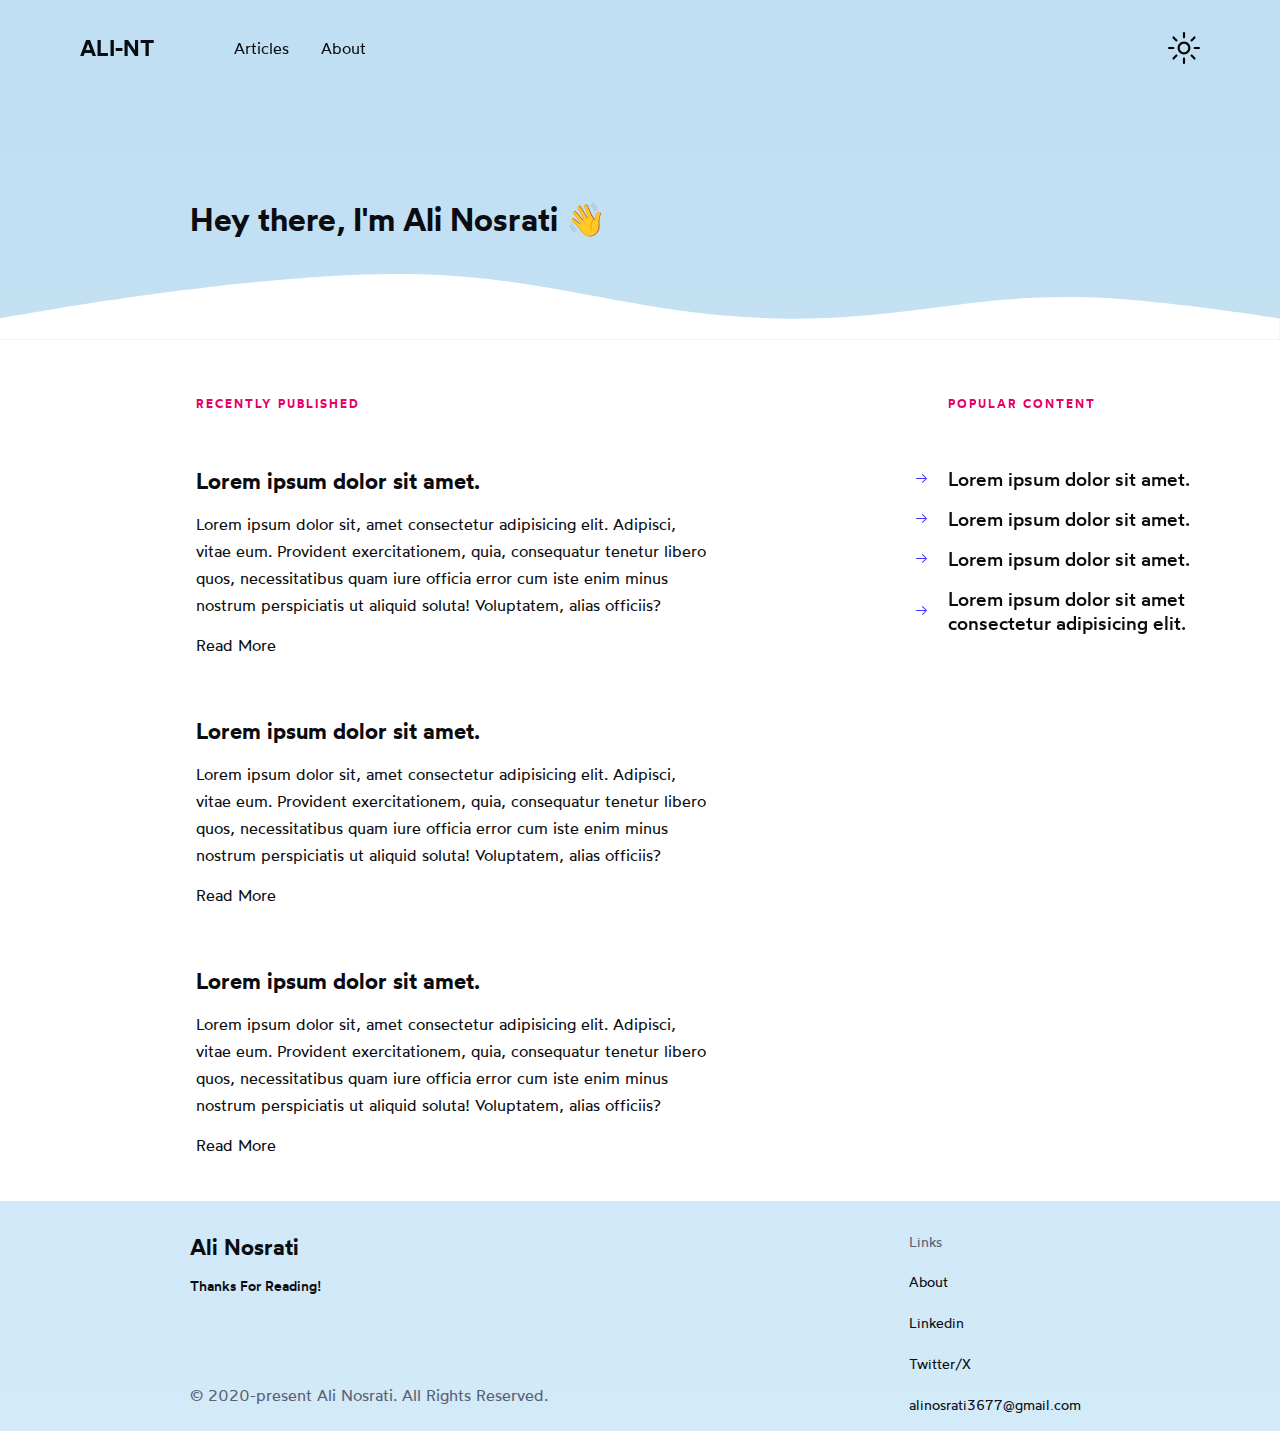
<file: index.html>
<html lang="en">
<head>
    <meta charset="UTF-8">
    <meta name="viewport" content="width=device-width, initial-scale=1.0">
    <title>Home</title>
    <link rel="stylesheet" href="style/style.css">
    <link rel="stylesheet" href="style/font.css">
</head>
<body>


    <header>
        <nav>
            <ul>
                <li class="nav-home"><a href="index.html">ALI-NT</a></li>
                <li class="nav-about"><a href="articles.html">Articles</a></li>
                <li><a href="about.html">About</a></li>
            </ul>
            <img src="assets/img/Sun.svg" alt="">
        </nav>
    </header>


    <div class="wave-block">
        <h1>Hey there, I'm Ali Nosrati 👋</h1>
        <svg xmlns="http://www.w3.org/2000/svg" viewBox="0 0 1440 74" fill="none">
            <path d="M456.464 0.0433865C277.158 -1.70575 0 50.0141 0 50.0141V74H1440V50.0141C1440 50.0141 1320.4 31.1925 1243.09 27.0276C1099.33 19.2816 1019.08 53.1981 875.138 50.0141C710.527 46.3727 621.108 1.64949 456.464 0.0433865Z" fill="white"/>
          </svg>
    </div>


    <main class="home-page-main">

        <section>
            <h4>RECENTLY PUBLISHED</h4>
            <article class="single-article-summary">
                <a href="single-article.html">
                    <h5>Lorem ipsum dolor sit amet.</h5>
                    <p>
                      Lorem ipsum dolor sit, amet consectetur adipisicing elit.
                      Adipisci, vitae eum. Provident exercitationem, quia, consequatur
                      tenetur libero quos, necessitatibus quam iure officia error cum
                      iste enim minus nostrum perspiciatis ut aliquid soluta!
                      Voluptatem, alias officiis?
                    </p>
                    <span> Read More </span>
                  </a>
            </article>
            <article class="single-article-summary">
                <a href="single-article.html">
                    <h5>Lorem ipsum dolor sit amet.</h5>
                    <p>
                      Lorem ipsum dolor sit, amet consectetur adipisicing elit.
                      Adipisci, vitae eum. Provident exercitationem, quia, consequatur
                      tenetur libero quos, necessitatibus quam iure officia error cum
                      iste enim minus nostrum perspiciatis ut aliquid soluta!
                      Voluptatem, alias officiis?
                    </p>
                    <span> Read More </span>
                  </a>
            </article>
            <article class="single-article-summary">
                <a href="single-article.html">
                    <h5>Lorem ipsum dolor sit amet.</h5>
                    <p>
                      Lorem ipsum dolor sit, amet consectetur adipisicing elit.
                      Adipisci, vitae eum. Provident exercitationem, quia, consequatur
                      tenetur libero quos, necessitatibus quam iure officia error cum
                      iste enim minus nostrum perspiciatis ut aliquid soluta!
                      Voluptatem, alias officiis?
                    </p>
                    <span> Read More </span>
                  </a>
            </article>
        </section>

        <aside>
            <h4>POPULAR CONTENT</h4>
            <ul>
                <li>
                    <img src="assets/img/Right-Arrow.svg" alt="">
                    <p>Lorem ipsum dolor sit amet.</p>
                </li>
                <li>
                    <img src="assets/img/Right-Arrow.svg" alt="">
                    <p>Lorem ipsum dolor sit amet.</p>
                </li>
                <li>
                    <img src="assets/img/Right-Arrow.svg" alt="">
                    <p>Lorem ipsum dolor sit amet.</p>
                </li>
                <li>
                    <img src="assets/img/Right-Arrow.svg" alt="">
                    <p>Lorem ipsum dolor sit amet consectetur adipisicing elit.</p>
                </li>
            </ul>
        </aside>

    </main>


    <footer>

        <div class="footer-text">
            <div class="footer-text__thanks">
                <h4>Ali Nosrati</h4>
                <p>Thanks For Reading!</p>
            </div>
            <p>© 2020-present Ali Nosrati. All Rights Reserved.</p>
        </div>

        <div class="footer-links">
            <ul>
                <li><h4>Links</h4></li>
                <li><a href="about.html">About</a></li>
                <li><a href="">Linkedin</a></li>
                <li><a href="">Twitter/X</a></li>
                <li><a href="mailto:alinosrati3677@gmail.com">alinosrati3677@gmail.com</a></li>
            </ul>
        </div>

    </footer>


</body>
</html>
</file>
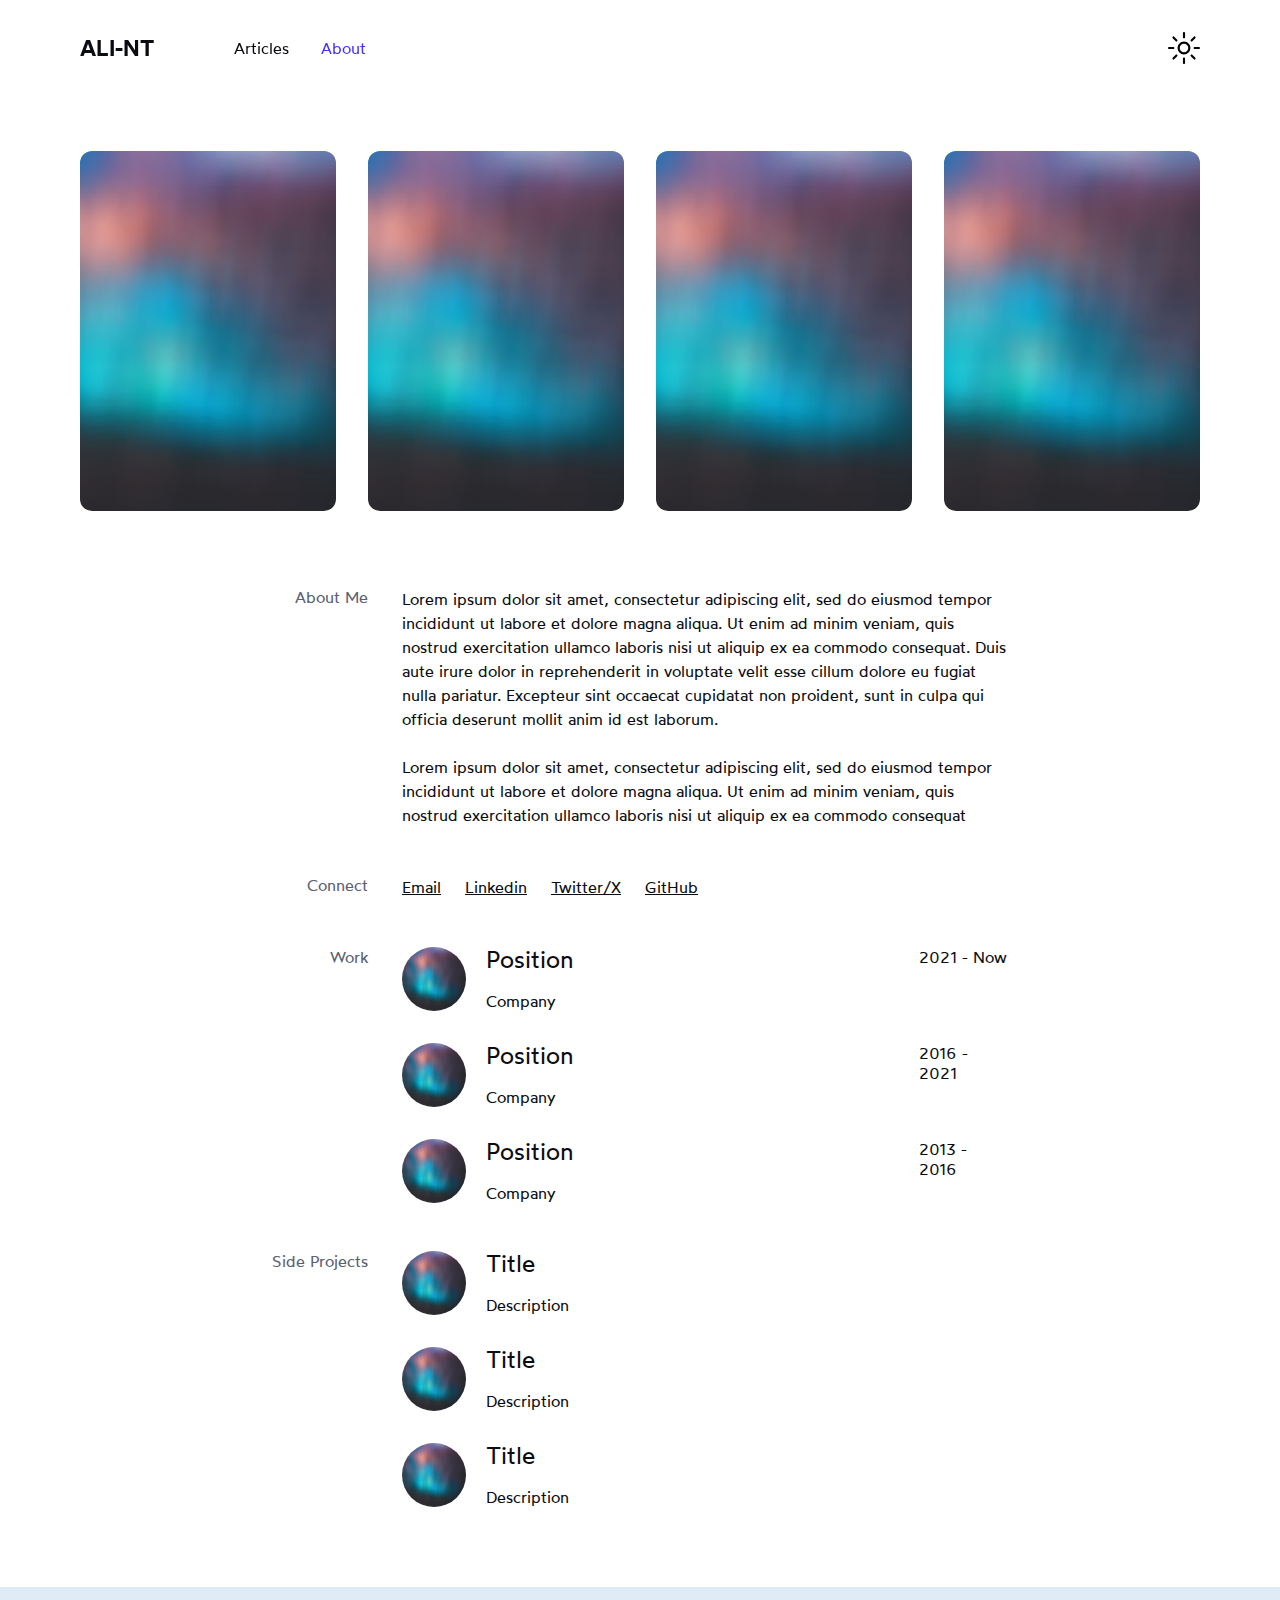
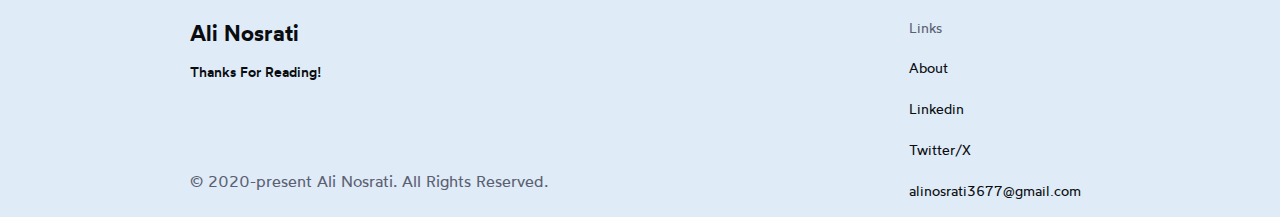
<file: about.html>
<html lang="en">
<head>
    <meta charset="UTF-8">
    <meta name="viewport" content="width=device-width, initial-scale=1.0">
    <title>About</title>
    <link rel="stylesheet" href="style/style.css">
    <link rel="stylesheet" href="style/font.css">
</head>
<body class="about-page">
    

    <header>
        <nav>
            <ul>
                <li class="nav-home"><a href="index.html">ALI-NT</a></li>
                <li class="nav-about"><a href="articles.html">Articles</a></li>
                <li><a class="active-link" href="about.html">About</a></li>
            </ul>
            <img src="assets/img/Sun.svg" alt="">
        </nav>
    </header>


    <main class="about-main">

        <section class="about-main--img">
            <img src="assets/img/altImage.png" alt="">
            <img src="assets/img/altImage.png" alt="">
            <img src="assets/img/altImage.png" alt="">
            <img src="assets/img/altImage.png" alt="">
        </section>

        <section class="about-main--explanations">
            <article class="about-main--explanations__about">
                <h4>About Me</h4>
                <p>Lorem ipsum dolor sit amet, consectetur adipiscing elit, sed do eiusmod tempor incididunt ut labore et dolore magna aliqua. Ut enim ad minim veniam, quis nostrud exercitation ullamco laboris nisi ut aliquip ex ea commodo consequat. Duis aute irure dolor in reprehenderit in voluptate velit esse cillum dolore eu fugiat nulla pariatur. Excepteur sint occaecat cupidatat non proident, sunt in culpa qui officia deserunt mollit anim id est laborum.
                <br>
                <br>
                Lorem ipsum dolor sit amet, consectetur adipiscing elit, sed do eiusmod tempor incididunt ut labore et dolore magna aliqua. Ut enim ad minim veniam, quis nostrud exercitation ullamco laboris nisi ut aliquip ex ea commodo consequat</p>
            </article>
            <article class="about-main--explanations__connect">
                <h4>Connect</h4>
                <ul>
                    <li><a href="mailto:alinosrati3677@gmail.com">Email</a></li>
                    <li><a href="">Linkedin</a></li>
                    <li><a href="">Twitter/X</a></li>
                    <li><a href="https://github.com/ALI-NT">GitHub</a></li>
                </ul>
            </article>
            <article class="about-main--explanations__list">
                <h4>Work</h4>
                <ul>
                    <li>
                        <img src="assets/img/altImage.png" alt="">
                        <div>
                            <p>Position</p>
                            <p>Company</p>
                        </div>
                        <span>2021 - Now</span>
                    </li>
                    <li>
                        <img src="assets/img/altImage.png" alt="">
                        <div>
                            <p>Position</p>
                            <p>Company</p>
                        </div>
                        <span>2016 - 2021</span>
                    </li>
                    <li>
                        <img src="assets/img/altImage.png" alt="">
                        <div>
                            <p>Position</p>
                            <p>Company</p>
                        </div>
                        <span>2013 - 2016</span>
                    </li>
                </ul>
            </article>
            <article class="about-main--explanations__list">
                <h4>Side Projects</h4>
                <ul>
                    <li>
                        <img src="assets/img/altImage.png" alt="">
                        <div>
                            <p>Title</p>
                            <p>Description</p>
                        </div>
                    </li>
                    <li>
                        <img src="assets/img/altImage.png" alt="">
                        <div>
                            <p>Title</p>
                            <p>Description</p>
                        </div>
                    </li>
                    <li>
                        <img src="assets/img/altImage.png" alt="">
                        <div>
                            <p>Title</p>
                            <p>Description</p>
                        </div>
                    </li>
                </ul>
            </article>
        </section>

    </main>


    <footer class="single-article-page">

        <div class="footer-text">
            <div class="footer-text__thanks">
                <h4>Ali Nosrati</h4>
                <p>Thanks For Reading!</p>
            </div>
            <p>© 2020-present Ali Nosrati. All Rights Reserved.</p>
        </div>

        <div class="footer-links">
            <ul>
                <li><h4>Links</h4></li>
                <li><a href="about.html">About</a></li>
                <li><a href="">Linkedin</a></li>
                <li><a href="">Twitter/X</a></li>
                <li><a href="mailto:alinosrati3677@gmail.com">alinosrati3677@gmail.com</a></li>
            </ul>
        </div>

    </footer>


</body>
</html>
</file>
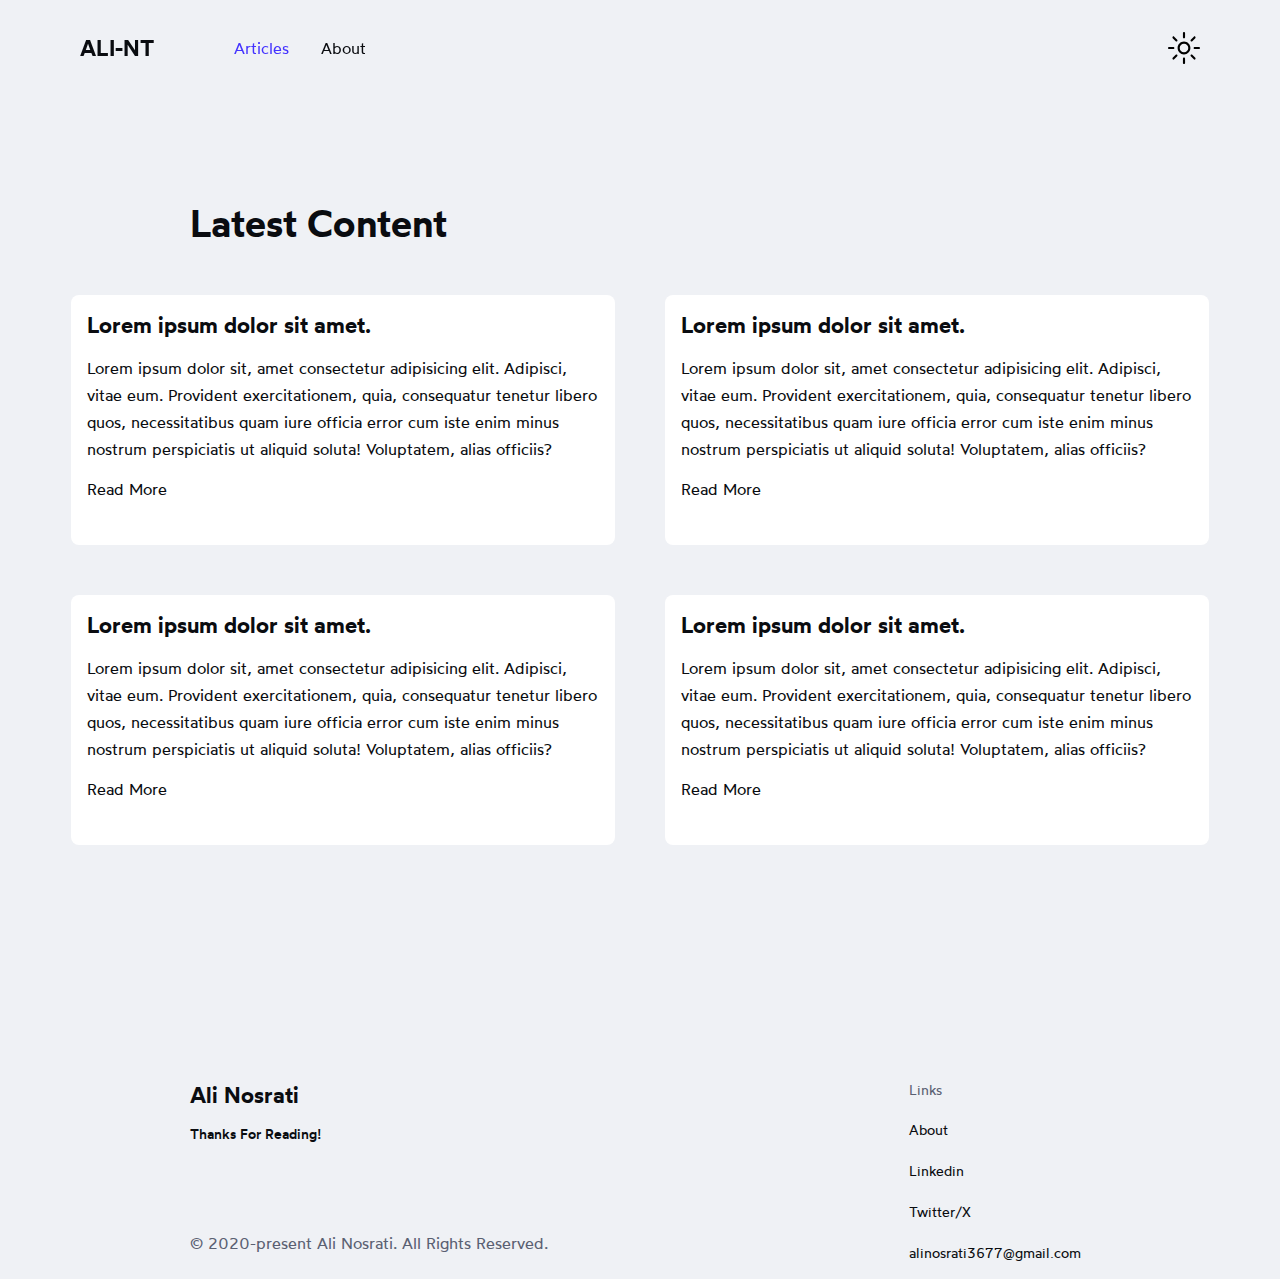
<file: articles.html>
<html lang="en">
<head>
    <meta charset="UTF-8">
    <meta name="viewport" content="width=device-width, initial-scale=1.0">
    <title>Articles</title>
    <link rel="stylesheet" href="style/style.css">
    <link rel="stylesheet" href="style/font.css">
</head>
<body class="articles-page">


    <header>
        <nav>
            <ul>
                <li class="nav-home"><a href="index.html">ALI-NT</a></li>
                <li class="nav-about"><a href="articles.html" class="active-link">Articles</a></li>
                <li><a href="about.html">About</a></li>
            </ul>
            <img src="assets/img/Sun.svg" alt="">
        </nav>
    </header>

    <main class="articles-page-main">

        <h1>Latest Content</h1>

        <section>
            <article class="single-article-summary">
                <a href="single-article.html">
                    <h5>Lorem ipsum dolor sit amet.</h5>
                    <p>
                      Lorem ipsum dolor sit, amet consectetur adipisicing elit.
                      Adipisci, vitae eum. Provident exercitationem, quia, consequatur
                      tenetur libero quos, necessitatibus quam iure officia error cum
                      iste enim minus nostrum perspiciatis ut aliquid soluta!
                      Voluptatem, alias officiis?
                    </p>
                    <span> Read More </span>
                  </a>
            </article>
            <article class="single-article-summary">
                <a href="single-article.html">
                    <h5>Lorem ipsum dolor sit amet.</h5>
                    <p>
                      Lorem ipsum dolor sit, amet consectetur adipisicing elit.
                      Adipisci, vitae eum. Provident exercitationem, quia, consequatur
                      tenetur libero quos, necessitatibus quam iure officia error cum
                      iste enim minus nostrum perspiciatis ut aliquid soluta!
                      Voluptatem, alias officiis?
                    </p>
                    <span> Read More </span>
                  </a>
            </article>
            <article class="single-article-summary">
                <a href="single-article.html">
                    <h5>Lorem ipsum dolor sit amet.</h5>
                    <p>
                      Lorem ipsum dolor sit, amet consectetur adipisicing elit.
                      Adipisci, vitae eum. Provident exercitationem, quia, consequatur
                      tenetur libero quos, necessitatibus quam iure officia error cum
                      iste enim minus nostrum perspiciatis ut aliquid soluta!
                      Voluptatem, alias officiis?
                    </p>
                    <span> Read More </span>
                  </a>
            </article>
            <article class="single-article-summary">
                <a href="single-article.html">
                    <h5>Lorem ipsum dolor sit amet.</h5>
                    <p>
                      Lorem ipsum dolor sit, amet consectetur adipisicing elit.
                      Adipisci, vitae eum. Provident exercitationem, quia, consequatur
                      tenetur libero quos, necessitatibus quam iure officia error cum
                      iste enim minus nostrum perspiciatis ut aliquid soluta!
                      Voluptatem, alias officiis?
                    </p>
                    <span> Read More </span>
                  </a>
            </article>
        </section>

    </main>


    <footer>

        <div class="footer-text">
            <div class="footer-text__thanks">
                <h4>Ali Nosrati</h4>
                <p>Thanks For Reading!</p>
            </div>
            <p>© 2020-present Ali Nosrati. All Rights Reserved.</p>
        </div>

        <div class="footer-links">
            <ul>
                <li><h4>Links</h4></li>
                <li><a href="about.html">About</a></li>
                <li><a href="">Linkedin</a></li>
                <li><a href="">Twitter/X</a></li>
                <li><a href="mailto:alinosrati3677@gmail.com">alinosrati3677@gmail.com</a></li>
            </ul>
        </div>

    </footer>


</body>
</html>
</file>
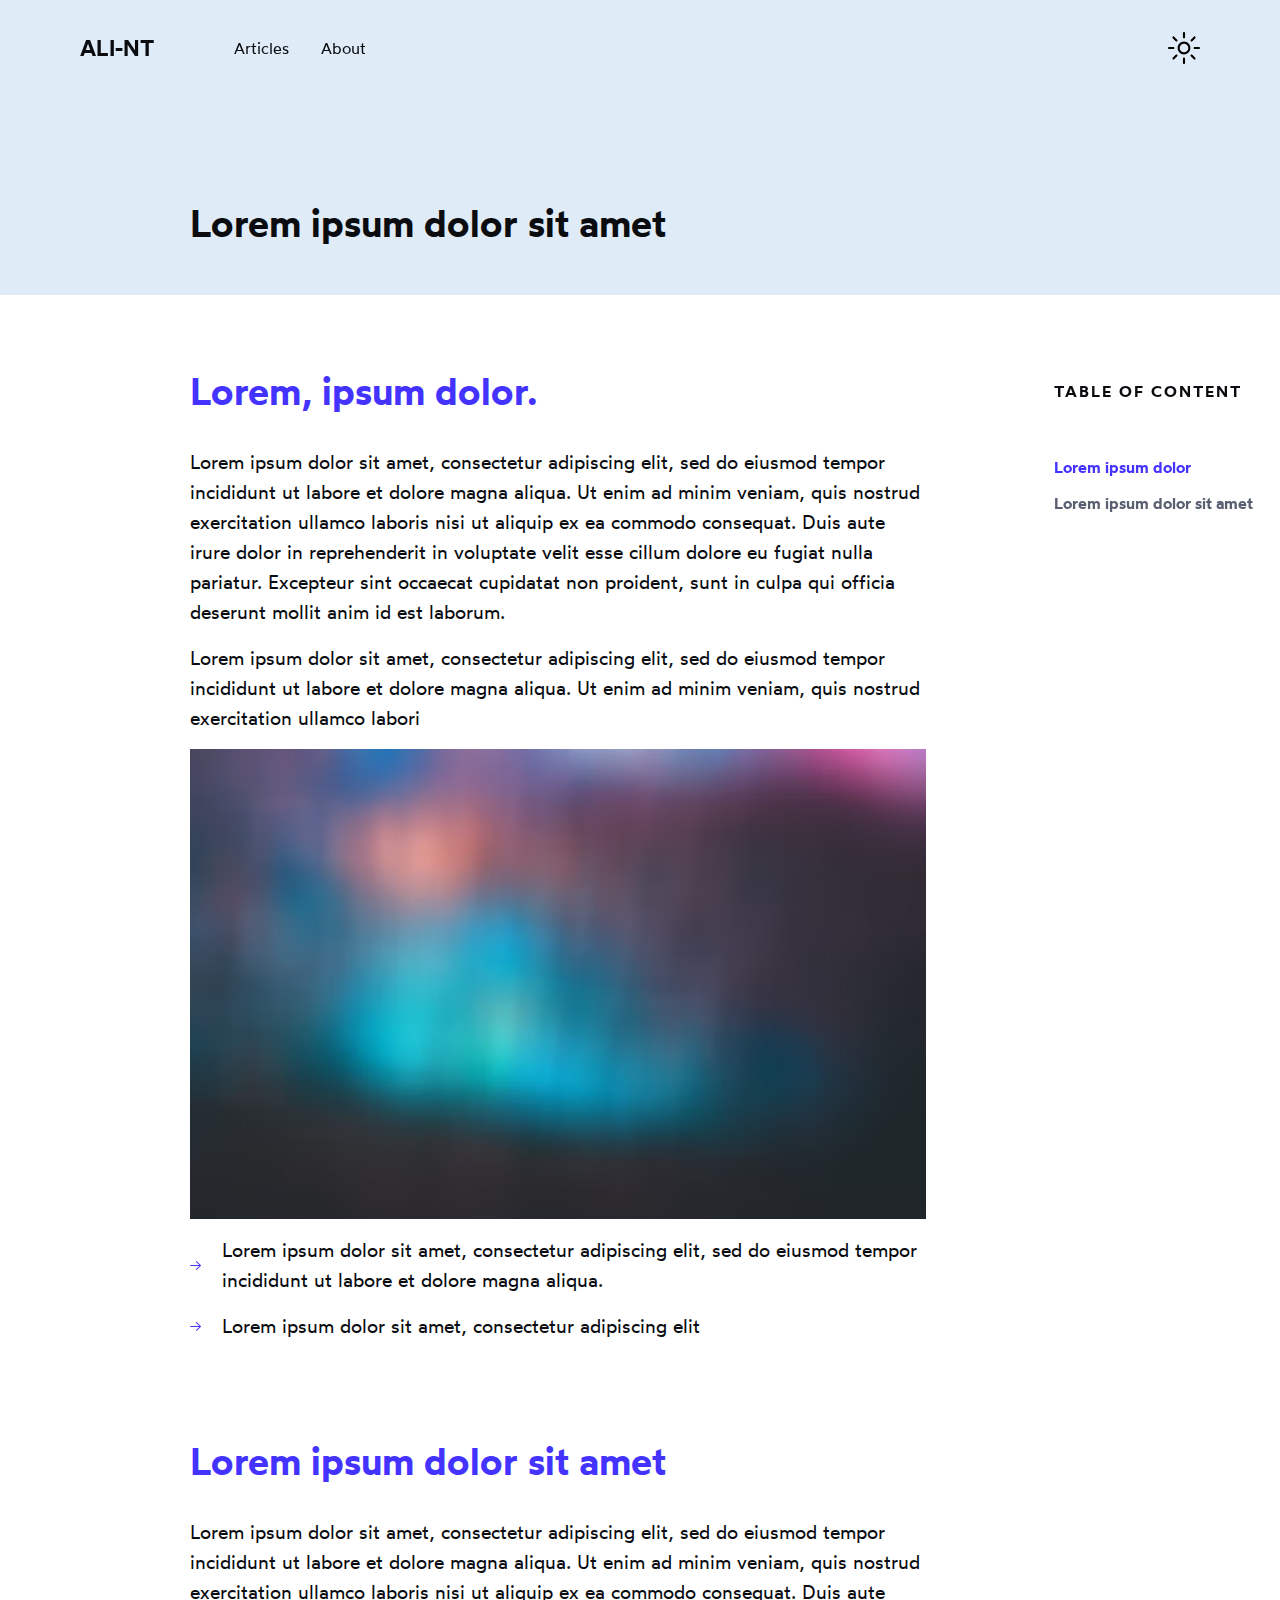
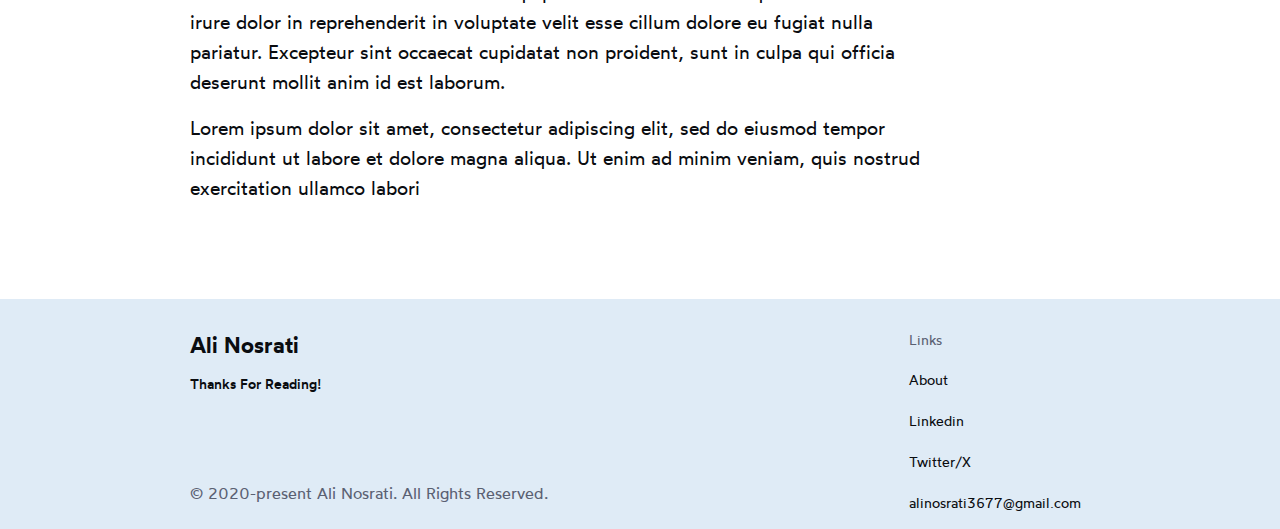
<file: single-article.html>
<html lang="en">
<head>
    <meta charset="UTF-8">
    <meta name="viewport" content="width=device-width, initial-scale=1.0">
    <title>Single-Article</title>
    <link rel="stylesheet" href="style/style.css">
    <link rel="stylesheet" href="style/font.css">
</head>
<body class="single-article-page">
    

    <header>
        <nav>
            <ul>
                <li class="nav-home"><a href="index.html">ALI-NT</a></li>
                <li class="nav-about"><a href="articles.html">Articles</a></li>
                <li><a href="about.html">About</a></li>
            </ul>
            <img src="assets/img/Sun.svg" alt="">
        </nav>
    </header>


    <div class="single-article-wave">
        <h1>Lorem ipsum dolor sit amet</h1>
    </div>


    <main class="single-article-page-main">

        <section>
            <article>
                <h2>Lorem, ipsum dolor.</h2>
                <p>Lorem ipsum dolor sit amet, consectetur adipiscing elit, sed do eiusmod tempor incididunt ut labore et dolore magna aliqua. Ut enim ad minim veniam, quis nostrud exercitation ullamco laboris nisi ut aliquip ex ea commodo consequat. Duis aute irure dolor in reprehenderit in voluptate velit esse cillum dolore eu fugiat nulla pariatur. Excepteur sint occaecat cupidatat non proident, sunt in culpa qui officia deserunt mollit anim id est laborum.</p>
                <p>Lorem ipsum dolor sit amet, consectetur adipiscing elit, sed do eiusmod tempor incididunt ut labore et dolore magna aliqua. Ut enim ad minim veniam, quis nostrud exercitation ullamco labori</p>
                <img src="assets/img/altImage.png" alt="">
                <ul>
                    <li>
                        <img src="assets/img/Right-Arrow.svg" alt="">
                        <p>Lorem ipsum dolor sit amet, consectetur adipiscing elit, sed do eiusmod tempor incididunt ut labore et dolore magna aliqua.</p>
                    </li>
                    <li>
                        <img src="assets/img/Right-Arrow.svg" alt="">
                        <p>Lorem ipsum dolor sit amet, consectetur adipiscing elit</p>
                    </li>
                </ul>
            </article>
            <article>
                <h2>Lorem ipsum dolor sit amet</h2>
                <p>Lorem ipsum dolor sit amet, consectetur adipiscing elit, sed do eiusmod tempor incididunt ut labore et dolore magna aliqua. Ut enim ad minim veniam, quis nostrud exercitation ullamco laboris nisi ut aliquip ex ea commodo consequat. Duis aute irure dolor in reprehenderit in voluptate velit esse cillum dolore eu fugiat nulla pariatur. Excepteur sint occaecat cupidatat non proident, sunt in culpa qui officia deserunt mollit anim id est laborum.</p>
                <p>Lorem ipsum dolor sit amet, consectetur adipiscing elit, sed do eiusmod tempor incididunt ut labore et dolore magna aliqua. Ut enim ad minim veniam, quis nostrud exercitation ullamco labori</p>
            </article>
        </section>

        <aside class="single-article-aside">
            <h4>TABLE OF CONTENT</h4>
            <ul>
                <li>Lorem ipsum dolor</li>
                <li>Lorem ipsum dolor sit amet</li>
            </ul>
        </aside>

    </main>


    <footer>

        <div class="footer-text">
            <div class="footer-text__thanks">
                <h4>Ali Nosrati</h4>
                <p>Thanks For Reading!</p>
            </div>
            <p>© 2020-present Ali Nosrati. All Rights Reserved.</p>
        </div>

        <div class="footer-links">
            <ul>
                <li><h4>Links</h4></li>
                <li><a href="about.html">About</a></li>
                <li><a href="">Linkedin</a></li>
                <li><a href="">Twitter/X</a></li>
                <li><a href="mailto:alinosrati3677@gmail.com">alinosrati3677@gmail.com</a></li>
            </ul>
        </div>

    </footer>


</body>
</html>
</file>
<file: style/style.css>
* {
    box-sizing: border-box;
    margin: 0;
    padding: 0;
    text-decoration: none;
    list-style: none;
}
:root {
    /* width and space */
    --desktop-width: 1120px;
    --about-width: 736px;
  
    /* colors and pallet */
    --subtle: #eff1f5;
    --muted: #dfebf6;
    --primary-color: #4433ff;
    --secondary-color: #e60067;
    --decorative-color: #63bce9;
    --text-color: #0a0c10;
    --gray-color: #5a6072;
    --white-color: #ffffff;
    --homepage-light: #bfdef2;
    --homepage-dark: #d3eaf8;
    --background-gradiant: linear-gradient(#bfdef2 0%, #d3eaf8 100%);
}
a.active-link {
    color: var(--primary-color);
}
body {
    background: var(--background-gradiant);
    background-repeat: no-repeat;
}

/* ======  header ====== */

header {
    background-color: transparent;
    backdrop-filter: blur(50px);
    padding-top: 32px;
    padding-bottom: 32px;
    width: 100%;
    position: sticky;
    top: 0px;
    display: flex;
    justify-content: center;
}
header nav {
    display: flex;
    justify-content: space-between;
    width: var(--desktop-width);
}
header nav ul {
    display: flex;
    justify-content: space-evenly;
    align-items: center;
}
.nav-home {
    font-weight: 600;
    font-size: 22px;
    margin-right: 80px;
}
.nav-about {
    margin-right: 32px;
}
header nav ul li a {
    transition: all 0.3s ease-in-out;
}
header nav ul li a:hover {
    color: var(--primary-color);
}
header nav img {
    cursor: pointer;
}

/* ======  wave-block  ====== */

.wave-block h1 {
    margin-bottom: 35px;
    margin-left: 190px;
    margin-top: 103px;
}

/* ======  home-page-main  ====== */

.home-page-main {
    display: flex;
    background-color: var(--white-color);
    gap: 192px;
}
.home-page-main section {
    margin-left: 180px;
    margin-top: 56px;
}
.home-page-main section h4 {
    color: var(--secondary-color);
    margin-left: 16px;
    font-size: 12px;
    font-weight: 700;
    letter-spacing: 2px;
    margin-bottom: 40px;
}

/* ======  single-article-summary  ====== */

.single-article-summary {
    padding: 16px;
    width: 544px;
    height: 250px;
    background-color: var(--white-color);
    border-radius: 8px;
}
.single-article-summary a{
    display: flex;
    flex-direction: column;
    gap: 16px;
}
.single-article-summary h5 {
    font-size: 22px;
    font-style: normal;
    font-weight: 600;
    transition: all 0.3s ease-in-out;
}
.single-article-summary a:hover > h5 {
    color: var(--secondary-color);
}
.single-article-summary p {
    line-height: 27px;
}

/* ======  aside  ====== */

aside {
    width: 384px;
    height: 171px;
    margin-top: 56px;
    position: sticky;
    top: 110px;
}
aside h4 {
    margin-bottom: 56px;
    font-size: 12px;
    font-weight: 700;
    letter-spacing: 2px;
    color: var(--secondary-color);
    margin-left: 32px;
}
aside ul {
    display: flex;
    flex-direction: column;
    gap: 16px;
}
aside ul li {
    display: flex;
    align-items: center;
    gap: 21px;
    cursor: pointer;
}
aside ul li img {
    width: 11px;
    height: 9px;
    transition: all 0.3s ease-in;
}
aside ul li:hover > img {
    transform: translate(8px);
}
aside ul li p {
    font-size: 19px;
    font-weight: 500;
}

/* ======  footer  ====== */

footer {
    display: flex;
    justify-content: space-between;
    width: 100%;
    height: 230px;
}
.footer-text {
    margin-top: 32px;
    margin-left: 190px;
}
.footer-text p{
    color: var(--gray-color);
}
.footer-text__thanks {
    margin-bottom: 91px;
}
.footer-text__thanks h4 {
    margin-bottom: 16px;
    font-size: 22px;
    font-weight: 600;
}
.footer-text__thanks p {
    font-size: 14px;
    font-weight: 500;
    color: var(--text-color);
}

.footer-links {
    margin-right: 199px;
    margin-top: 32px;
}
.footer-links ul {
    display: flex;
    flex-direction: column;
    gap: 21px;
}
.footer-links ul h4 {
    color: var(--gray-color);
    font-size: 14px;
    font-weight: 400;
}
.footer-links ul a {
    font-size: 14px;
    font-weight: 400;
}

/* ======  articles-page  ====== */

.articles-page {
    background: var(--subtle);
}

/* ======  articles-page-main  ====== */

.articles-page-main {
    height: 850px;
}
.articles-page-main h1 {
    margin-top: 103px;
    margin-left: 190px;
    margin-bottom: 48px;
    font-size: 38px;
    font-weight: 600;
}
.articles-page-main section {
    display: flex;
    flex-wrap: wrap;
    justify-content: center;
    gap: 50px;
}

/* ======  single-article-page  ====== */

.single-article-page {
    background: var(--muted);
}

.single-article-wave {
    margin-top: 103px;
    margin-left: 190px;
    margin-bottom: 48px;
}
.single-article-wave h1 {
    font-size: 38px;
    font-weight: 600;
}

.single-article-page-main {
    background-color: var(--white-color);
    display: flex;
    gap: 128px;
}
.single-article-page-main section {
    margin-left: 190px;
    margin-top: 72px;
    width: 736px;
}
.single-article-page-main section article {
    display: flex;
    flex-direction: column;
    gap: 16px;
    margin-bottom: 96px;
}
.single-article-page-main section article h2 {
    padding-bottom: 16px;
    color: var(--primary-color);
    font-size: 38px;
    font-weight: 600;
}
.single-article-page-main section article p {
    font-size: 19px;
    font-weight: 400;
    line-height: 30px;
}

.single-article-page-main section article ul {
    display: flex;
    flex-direction: column;
    gap: 16px;
}
.single-article-page-main section article ul li {
    display: flex;
    align-items: center;
    gap: 21px;
    cursor: pointer;
}
.single-article-page-main section article ul li img {
    width: 11px;
    height: 9px;
    transition: all 0.3s ease-in;
}
.single-article-page-main section article ul li:hover > img {
    transform: translate(8px);
}

.single-article-aside {
    margin-top: 86px;
}
.single-article-aside h4 {
    margin-left: 0px;
    color: var(--text-color);
    font-size: 16px;
    font-weight: 600;
}
.single-article-aside ul li {
    font-size: 16px;
    font-weight: 600;
}
.single-article-aside ul li:first-child {
    color: var(--primary-color);
}
.single-article-aside ul li:nth-child(2) {
    color: var(--gray-color);
}

/* ======  about-page  ====== */

.about-page {
    background: var(--white-color);
}
.about-main--img {
    display: flex;
    gap: 32px;
    justify-content: center;
    margin-top: 55px;
    margin-bottom: 76px;
}
.about-main--img img {
    width: 256px;
    height: 360px;
    border-radius: 12px;
    object-fit: cover;
}

.about-main--explanations {
    display: flex;
    flex-direction: column;
    align-items: center;
    gap: 48px;
}
.about-main--explanations article {
    width: 736px;
    display: flex;
    gap: 34px;
}
.about-main--explanations h4 {
    color: var(--gray-color);
    font-size: 16px;
    font-weight: 400;
    min-width: 96px;
    text-align: right;
}

.about-main--explanations__about p {
    font-size: 16px;
    font-weight: 400;
    line-height: 24px;
}

.about-main--explanations__connect ul {
    display: flex;
    gap: 24px;
}
.about-main--explanations__connect ul li a {
    font-size: 16px;
    font-weight: 400;
    line-height: 24px;
    text-decoration-line: underline;
}

.about-main--explanations__list ul {
    display: flex;
    flex-direction: column;
    gap: 32px;
}
.about-main--explanations__list ul li {
    display: flex;
}
.about-main--explanations__list ul li img {
    width: 64px;
    height: 64px;
    border-radius: 50%;
    margin-right: 20px;
}
.about-main--explanations__list ul li div {
    display: flex;
    flex-direction: column;
    justify-content: space-between;
    margin-right: 345px;
}
.about-main--explanations__list ul li div p:first-child {
    font-size: 24px;
    font-weight: 400;
    line-height: 24px;
}
.about-main--explanations .about-main--explanations__list:first-child{
    margin-bottom: 80px;
}
.about-main--explanations article:nth-child(4) {
    margin-bottom: 80px;
}
</file>
<file: style/font.css>
@font-face {
    font-family: wotfard;
    font-weight: 400;
    src: url(../assets/font/wotfard-regular-webfont.woff2);
  }
  
  @font-face {
    font-family: wotfard;
    font-weight: 500;
    src: url(../assets/font/wotfard-medium-webfont.woff2);
  }
  
  @font-face {
    font-family: wotfard;
    font-weight: 600;
    src: url(../assets/font/wotfard-semibold-webfont.woff2);
  }
  
  * {
    font-family: wotfard;
    color: var(--text-color);
  }
</file>
